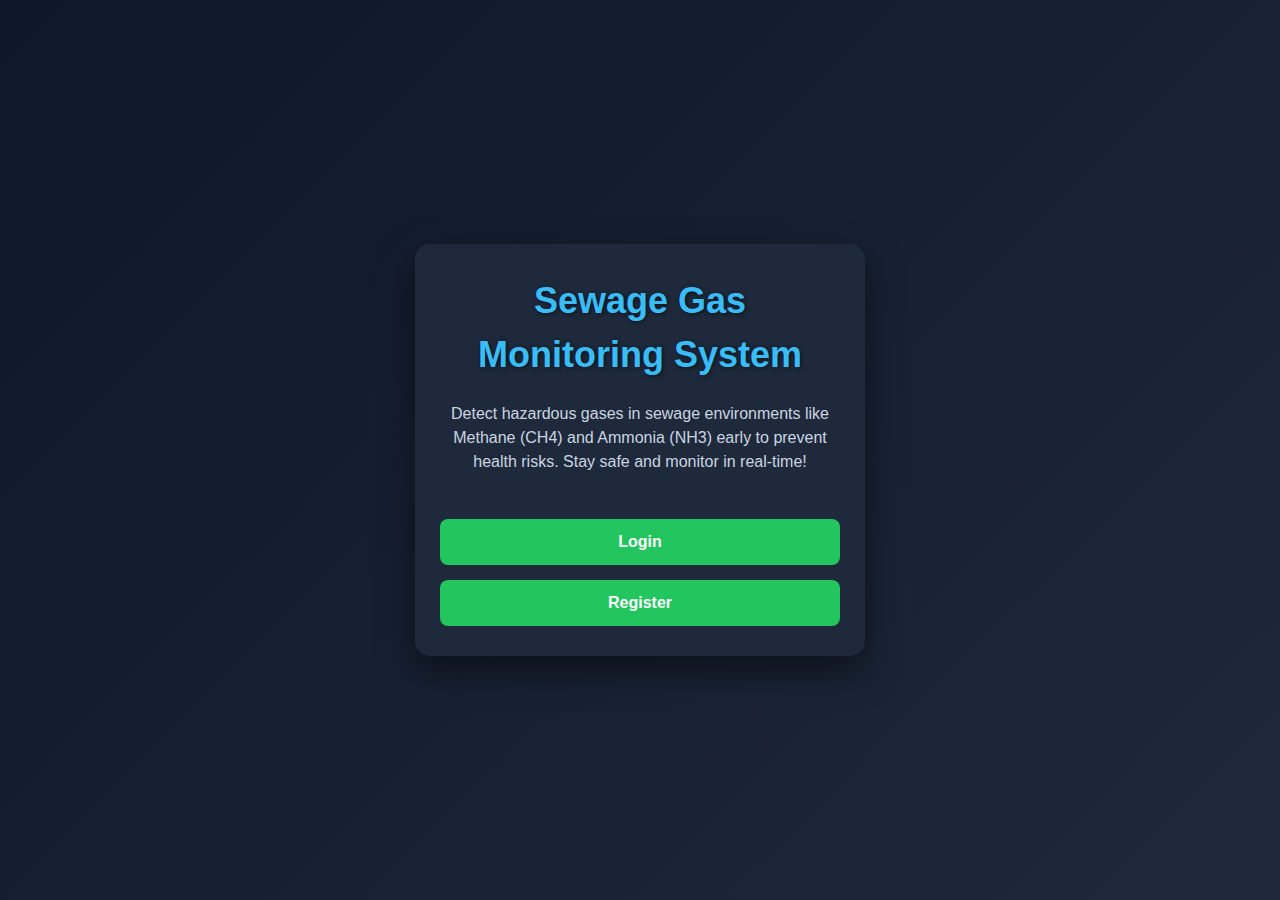
<file: index.html>
<!DOCTYPE html>
<html lang="en">
<head>
<meta charset="UTF-8">
<meta name="viewport" content="width=device-width, initial-scale=1.0">
<title>Sewage Gas Monitoring</title>
<link rel="stylesheet" href="style.css">
</head>

<body>
<div class="container">
  <div class="card landing-card">
    <h1>Sewage Gas Monitoring System</h1>
    <p class="desc">
      Detect hazardous gases in sewage environments like Methane (CH4) and Ammonia (NH3) early to prevent health risks.
      Stay safe and monitor in real-time!
    </p>

    <a href="index_login.html"><button>Login</button></a>
    <a href="register.html"><button>Register</button></a>
  </div>
</div>
</body>
</html>
</file>
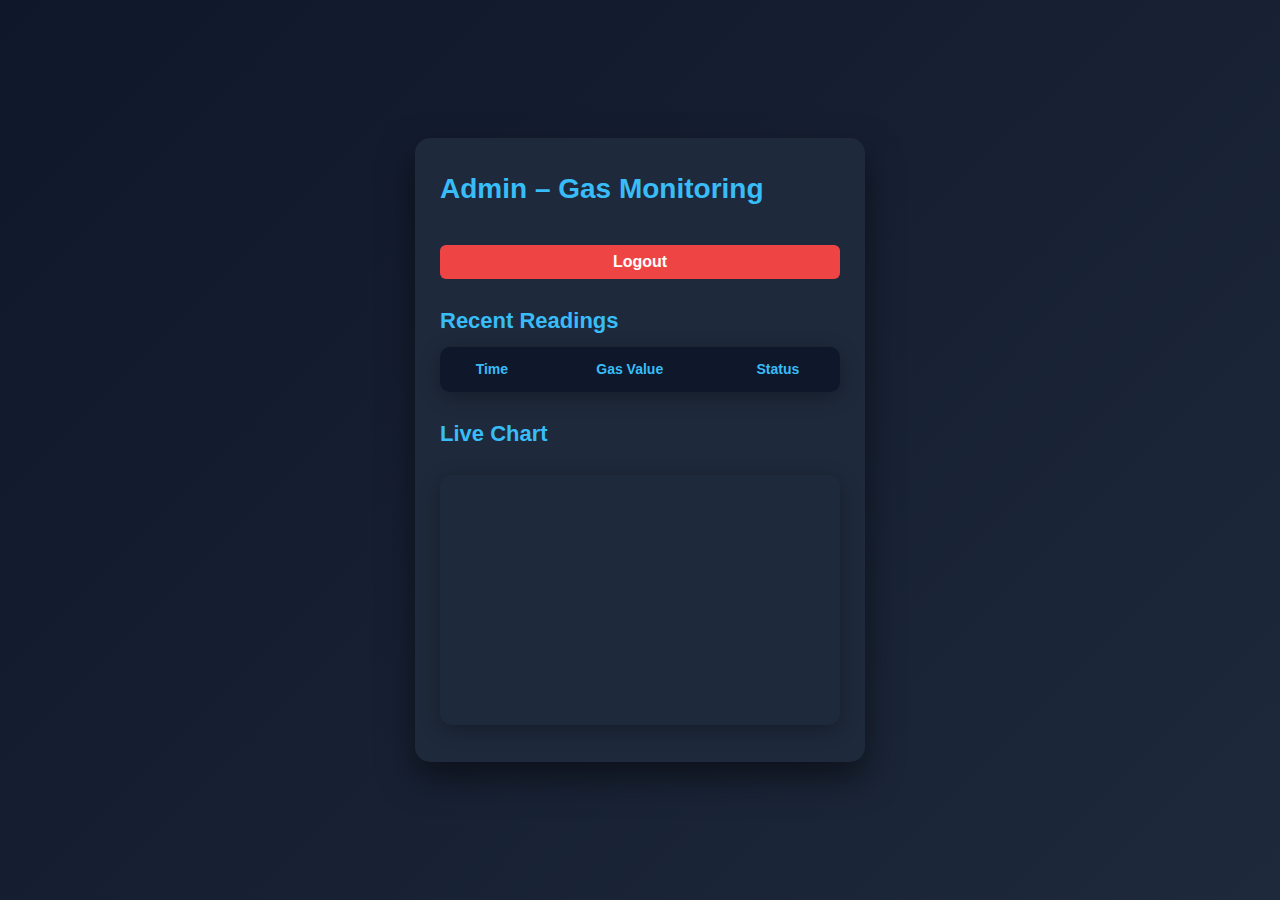
<file: admin.html>
<!DOCTYPE html>
<html lang="en">
<head>
<meta charset="UTF-8">
<meta name="viewport" content="width=device-width, initial-scale=1.0">
<title>Admin Dashboard</title>
<link rel="stylesheet" href="style.css">
</head>

<body>
<div class="container">
  <div class="card admin-card">

    <div class="top-bar">
      <h2>Admin – Gas Monitoring</h2>
      <button onclick="logout()">Logout</button>
    </div>

    <h3>Recent Readings</h3>
    <table>
      <thead>
        <tr>
          <th>Time</th>
          <th>Gas Value</th>
          <th>Status</th>
        </tr>
      </thead>
      <tbody id="tableBody"></tbody>
    </table>

    <h3>Live Chart</h3>
    <iframe
      src="https://thingspeak.com/channels/3202976/charts/1?dynamic=true&results=60"
      frameborder="0"></iframe>

  </div>
</div>

<script>
const CHANNEL_ID = "3202976"; // 🔴 change
const FIELD = "field1";

function loadTable() {
  fetch(`https://api.thingspeak.com/channels/${CHANNEL_ID}/feeds.json?results=10`)
    .then(res => res.json())
    .then(data => {
      let rows = "";
      data.feeds.forEach(f => {
        let val = f[FIELD];
        let status = val > 400 ? "Danger" : "Normal";
        rows += `
          <tr>
            <td>${new Date(f.created_at).toLocaleTimeString()}</td>
            <td>${val}</td>
            <td>${status}</td>
          </tr>`;
      });
      tableBody.innerHTML = rows;
    });
}

function logout() {
  window.location.href = "index_login.html";
}

loadTable();
setInterval(loadTable, 10000);
</script>
</body>
</html>
</file>
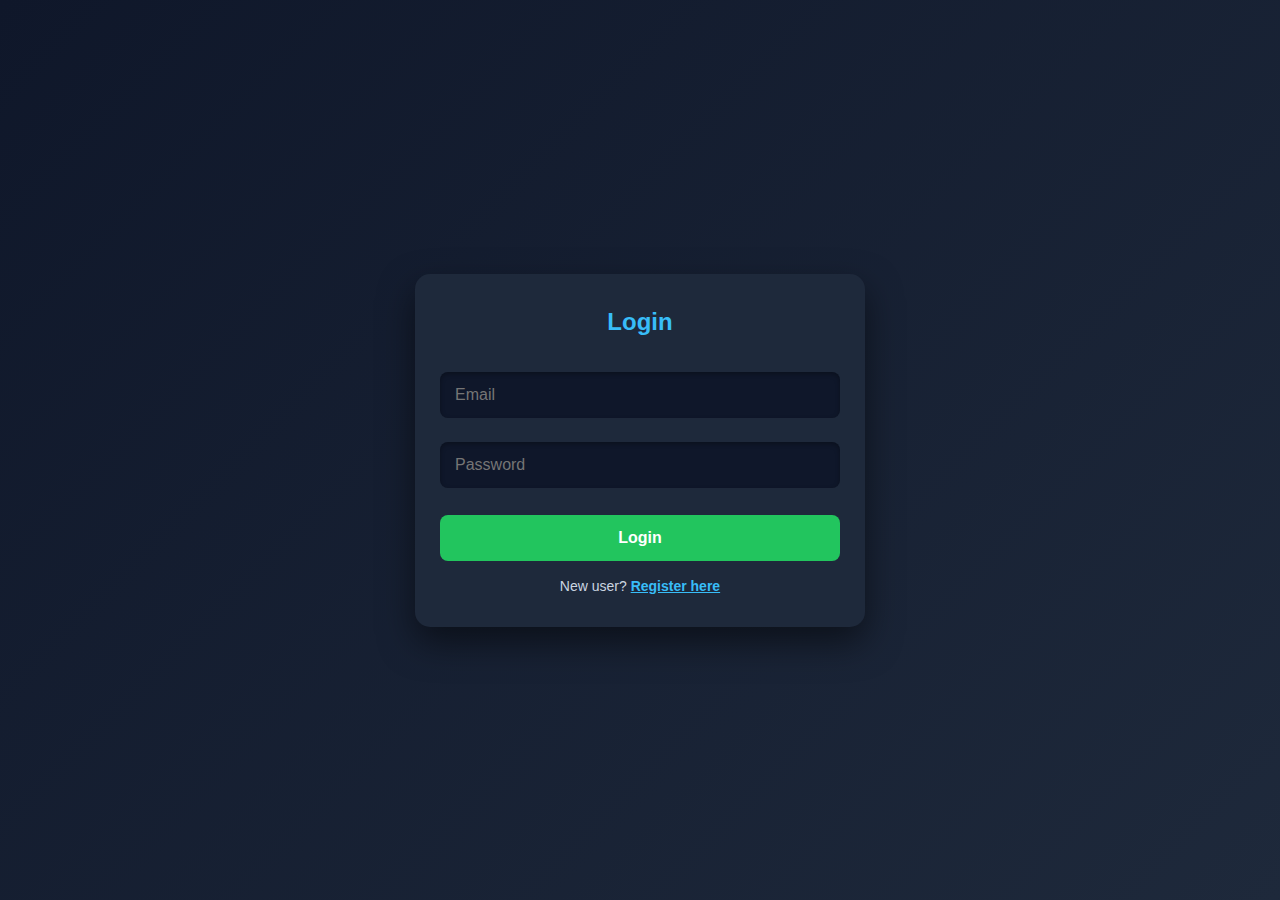
<file: index_login.html>
<!DOCTYPE html>
<html lang="en">
<head>
<meta charset="UTF-8">
<meta name="viewport" content="width=device-width, initial-scale=1.0">
<title>Login - Sewage Monitoring</title>
<link rel="stylesheet" href="style.css">
</head>

<body>
<div class="container">
  <div class="card">
    <h2>Login</h2>

    <input id="email" type="email" placeholder="Email" required>
    <input id="password" type="password" placeholder="Password" required>

    <button onclick="login()">Login</button>
    <p class="link">
      New user? <a href="register.html">Register here</a>
    </p>
  </div>
</div>

<script src="script.js"></script>
</body>
</html>
</file>
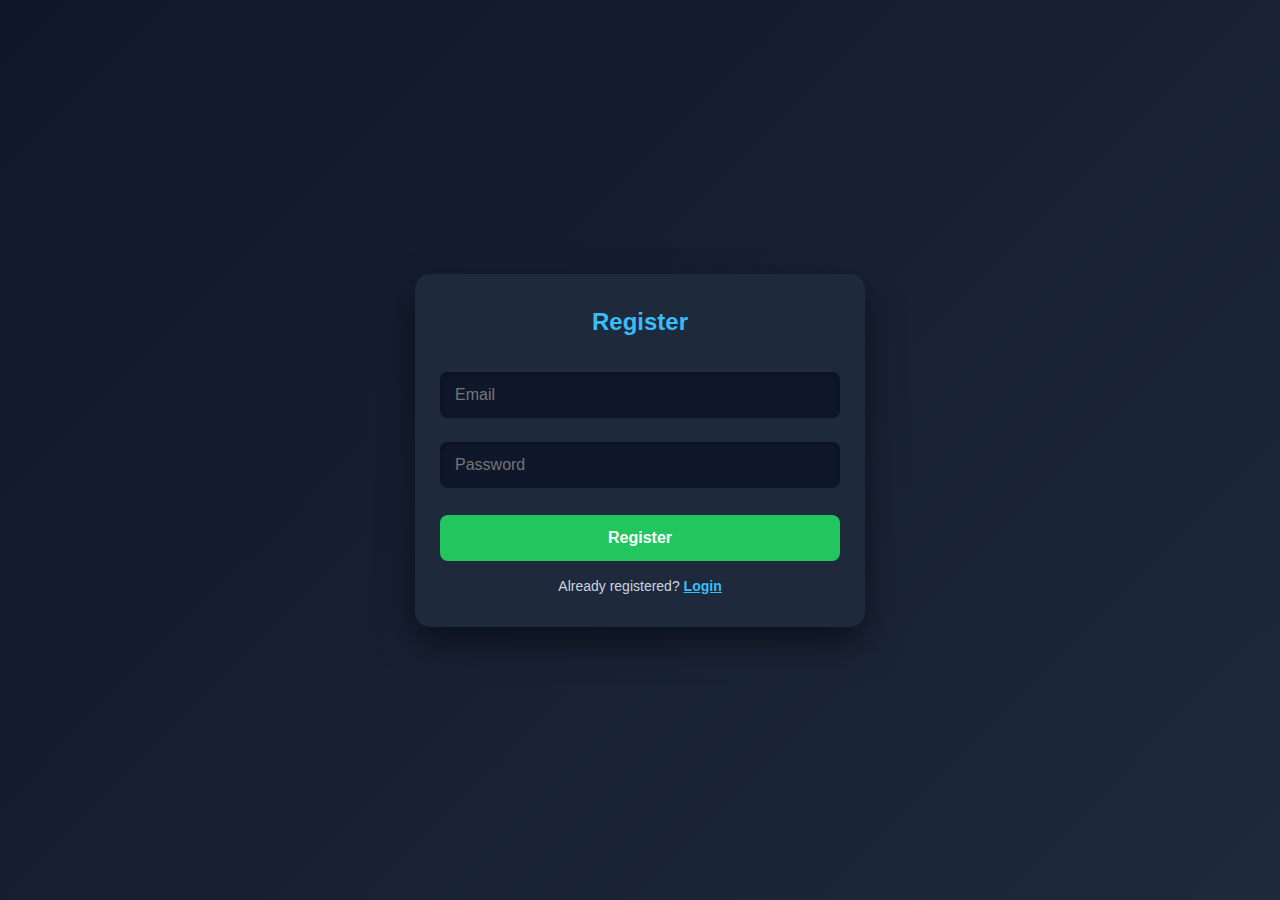
<file: register.html>
<!DOCTYPE html>
<html lang="en">
<head>
<meta charset="UTF-8">
<meta name="viewport" content="width=device-width, initial-scale=1.0">
<title>Register</title>
<link rel="stylesheet" href="style.css">
</head>

<body>
<div class="container">
  <div class="card">
    <h2>Register</h2>

    <input id="r_email" type="email" placeholder="Email" required>
    <input id="r_password" type="password" placeholder="Password" required>

    <button onclick="register()">Register</button>

    <p class="link">
      Already registered?
      <a href="index.html">Login</a>
    </p>
  </div>
</div>

<script src="script.js"></script>
</body>
</html>
</file>
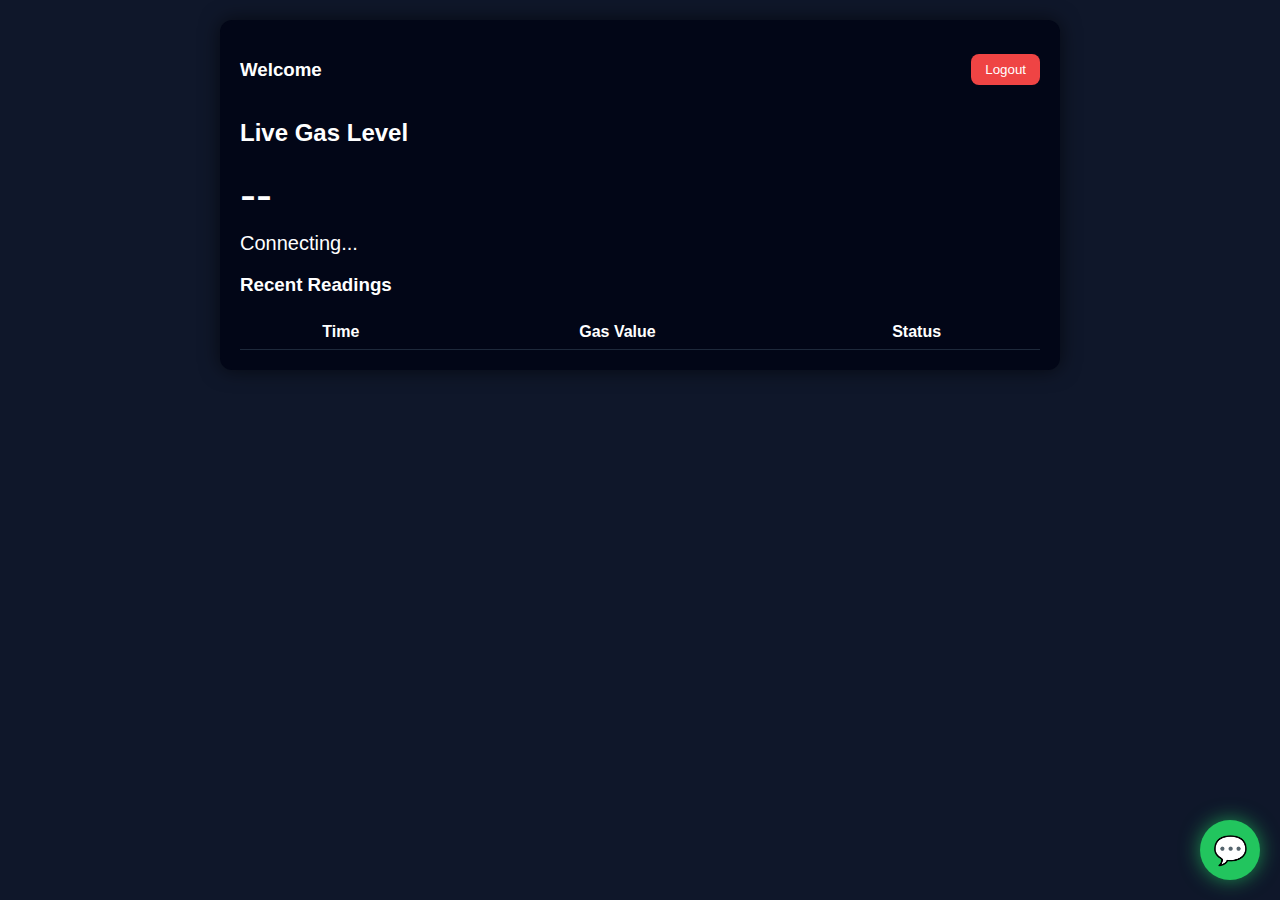
<file: user.html>
<!DOCTYPE html>
<html lang="en">
<head>
<meta charset="UTF-8">
<meta name="viewport" content="width=device-width, initial-scale=1.0">
<title>User Dashboard</title>

<style>
/* ===== Existing Dashboard Styles (minimal) ===== */
body {
  margin: 0;
  font-family: Arial, sans-serif;
  background: #0f172a;
  color: #fff;
}

.container {
  display: flex;
  justify-content: center;
  padding: 20px;
}

.card {
  background: #020617;
  border-radius: 12px;
  padding: 20px;
  width: 100%;
  max-width: 800px;
  box-shadow: 0 0 20px rgba(0,0,0,0.6);
}

.top-bar {
  display: flex;
  justify-content: space-between;
  align-items: center;
}

button {
  background: #ef4444;
  border: none;
  color: white;
  padding: 8px 14px;
  border-radius: 8px;
  cursor: pointer;
}

.value {
  font-size: 48px;
  margin: 10px 0;
}

.status {
  font-size: 20px;
}

table {
  width: 100%;
  border-collapse: collapse;
}

table th, table td {
  border-bottom: 1px solid #1e293b;
  padding: 8px;
  text-align: center;
}

/* ===== Chatbot Styles ===== */
.chatbot-toggle {
  position: fixed;
  bottom: 20px;
  right: 20px;
  background: #22c55e;
  color: #000;
  width: 60px;
  height: 60px;
  border-radius: 50%;
  font-size: 28px;
  display: flex;
  align-items: center;
  justify-content: center;
  cursor: pointer;
  box-shadow: 0 0 20px rgba(34,197,94,0.7);
  z-index: 1000;
}

.chatbot-toggle.hidden {
  display: none;
}

.chatbot-panel {
  position: fixed;
  bottom: 0;
  right: -350px;
  width: 350px;
  height: 100vh;
  background: #020617;
  display: flex;
  flex-direction: column;
  transition: right 0.3s ease;
  z-index: 999;
}

.chatbot-panel.active {
  right: 0;
}

.chat-header {
  padding: 15px;
  background: #22c55e;
  color: #000;
  font-weight: bold;
  text-align: center;
}

.chat-body {
  flex: 1;
  padding: 10px;
  overflow-y: auto;
}

.chat-message {
  margin-bottom: 10px;
  padding: 8px 12px;
  border-radius: 10px;
  max-width: 80%;
}

.user-msg {
  background: #2563eb;
  align-self: flex-end;
}

.bot-msg {
  background: #1e293b;
  align-self: flex-start;
}

.chat-input {
  display: flex;
  padding: 10px;
  border-top: 1px solid #1e293b;
}

.chat-input input {
  flex: 1;
  padding: 10px;
  border-radius: 8px;
  border: none;
  outline: none;
}

.chat-input button {
  margin-left: 8px;
  background: #22c55e;
  color: #000;
}

@media (max-width: 768px) {
  .container {
    padding: 10px;
  }

  .card {
    padding: 15px;
    border-radius: 10px;
  }

  .value {
    font-size: 36px;
  }

  .status {
    font-size: 16px;
  }

  table th, table td {
    font-size: 14px;
    padding: 6px;
  }

  /* Chatbot full screen on mobile */
  .chatbot-panel {
    width: 100%;
    height: 100vh;
    right: -100%;
  }

  .chatbot-panel.active {
    right: 0;
  }

  .chat-header {
    font-size: 16px;
  }

  .chat-input input {
    font-size: 14px;
  }

  .chatbot-toggle {
    width: 55px;
    height: 55px;
    font-size: 24px;
  }
}
}
</style>
</head>

<body>
<div class="container">
  <div class="card user-card">

    <div class="top-bar">
      <h3 id="username">User</h3>
      <button onclick="logout()">Logout</button>
    </div>

    <h2>Live Gas Level</h2>
    <div class="value" id="gasValue">--</div>
    <div class="status" id="status">Connecting...</div>

    <h3>Recent Readings</h3>
    <table>
      <thead>
        <tr>
          <th>Time</th>
          <th>Gas Value</th>
          <th>Status</th>
        </tr>
      </thead>
      <tbody id="userTable"></tbody>
    </table>
  </div>
</div>

<!-- Chatbot UI -->
<div class="chatbot-toggle" onclick="toggleChat()">💬</div>

<div class="chatbot-panel" id="chatPanel">
  <div class="chat-header">AI Safety Assistant <span style="float:right;cursor:pointer" onclick="toggleChat()">✖</span></div>
  <div class="chat-body" id="chatBody"></div>
  <div class="chat-input">
    <input type="text" id="chatInput" placeholder="Ask about gas safety...">
    <button onclick="sendMessage()">Send</button>
  </div>
</div>

<script>
/* ===== Dashboard Script ===== */
const CHANNEL_ID = "3202976";
const FIELD = "field1";
const username = localStorage.getItem("loggedUser");

document.getElementById("username").innerText =
  username ? `Welcome, ${username}` : "Welcome";

function fetchLive() {
  fetch(`https://api.thingspeak.com/channels/${CHANNEL_ID}/feeds/last.json`)
    .then(res => res.json())
    .then(data => {
      let gas = data[FIELD];
      gasValue.innerText = gas;

      if (gas > 400) {
        status.innerText = "⚠️ Dangerous Gas Level";
        status.style.color = "red";
      } else {
        status.innerText = "✅ Normal Air";
        status.style.color = "lime";
      }
    });
}

function fetchTable() {
  fetch(`https://api.thingspeak.com/channels/${CHANNEL_ID}/feeds.json?results=5`)
    .then(res => res.json())
    .then(data => {
      let rows = "";
      data.feeds.forEach(f => {
        let val = f[FIELD];
        let st = val > 400 ? "Danger" : "Normal";
        rows += `
          <tr>
            <td>${new Date(f.created_at).toLocaleTimeString()}</td>
            <td>${val}</td>
            <td>${st}</td>
          </tr>`;
      });
      userTable.innerHTML = rows;
    });
}

function logout() {
  localStorage.removeItem("loggedUser");
  window.location.href = "index_login.html";
}

fetchLive();
fetchTable();
setInterval(fetchLive, 5000);
setInterval(fetchTable, 10000);

/* ===== Chatbot Script (Mistral API) ===== */
const MISTRAL_API_KEY = "K087uG3z9dvoFnndXGKSu6UCXJ2Wwr59"; // 🔴 replace

function toggleChat() {
  const panel = document.getElementById("chatPanel");
  const toggle = document.querySelector(".chatbot-toggle");

  panel.classList.toggle("active");

  if (panel.classList.contains("active")) {
    toggle.classList.add("hidden");
  } else {
    toggle.classList.remove("hidden");
  }
}

async function sendMessage() {
  const input = document.getElementById("chatInput");
  const message = input.value.trim();
  if (!message) return;

  addMessage(message, 'user-msg');
  input.value = "";

  const response = await fetch("https://api.mistral.ai/v1/chat/completions", {
    method: "POST",
    headers: {
      "Content-Type": "application/json",
      "Authorization": `Bearer ${MISTRAL_API_KEY}`
    },
    body: JSON.stringify({
      model: "mistral-small",
      messages: [
        { role: "system", content: "You are a sewage gas safety assistant." },
        { role: "user", content: message }
      ]
    })
  });

  const data = await response.json();
  const reply = data.choices?.[0]?.message?.content || "No response";
  addMessage(reply, 'bot-msg');
}

function addMessage(text, cls) {
  const div = document.createElement("div");
  div.className = `chat-message ${cls}`;
  div.innerText = text;
  chatBody.appendChild(div);
  chatBody.scrollTop = chatBody.scrollHeight;
}
</script>
</body>
</html>
</file>
<file: style.css>
/* =========================
   GLOBAL STYLES
========================= */
* {
  box-sizing: border-box;
  font-family: 'Arial', sans-serif;
  margin: 0;
  padding: 0;
}

body {
  background: linear-gradient(135deg, #0f172a, #1e293b);
  color: #f8fafc;
  line-height: 1.5;
}

/* =========================
   CONTAINER & CARD
========================= */
.container {
  min-height: 100vh;
  display: flex;
  justify-content: center;
  align-items: center;
  padding: 20px;
}

.card {
  width: 100%;
  max-width: 450px;
  background: #1e293b;
  border-radius: 15px;
  padding: 30px 25px;
  box-shadow: 0 15px 35px rgba(0, 0, 0, 0.5);
  transition: transform 0.3s, box-shadow 0.3s;
}

.card:hover {
  transform: translateY(-5px);
  box-shadow: 0 25px 50px rgba(0, 0, 0, 0.6);
}

/* =========================
   LANDING PAGE
========================= */
.landing-card {
  text-align: center;
}

.landing-card h1 {
  font-size: 36px;
  color: #38bdf8;
  margin-bottom: 20px;
  text-shadow: 1px 1px 4px rgba(0,0,0,0.6);
}

.landing-card p.desc {
  margin-bottom: 30px;
  font-size: 16px;
  color: #cbd5e1;
}

/* =========================
   INPUTS & BUTTONS
========================= */
input {
  width: 100%;
  padding: 14px 15px;
  margin: 12px 0;
  border-radius: 8px;
  border: none;
  font-size: 16px;
  background: #0f172a;
  color: #f8fafc;
  box-shadow: inset 0 2px 5px rgba(0,0,0,0.3);
  transition: all 0.3s;
}

input:focus {
  outline: none;
  background: #1e293b;
  box-shadow: 0 0 5px #38bdf8;
}

button {
  width: 100%;
  padding: 14px;
  margin-top: 15px;
  border: none;
  border-radius: 8px;
  background: #22c55e;
  color: #fff;
  font-weight: bold;
  font-size: 16px;
  cursor: pointer;
  transition: all 0.3s;
}

button:hover {
  background: #16a34a;
  transform: translateY(-2px);
}

.link {
  margin-top: 15px;
  font-size: 14px;
  color: #cbd5e1;
  text-align: center;
}

.link a {
  color: #38bdf8;
  font-weight: bold;
}

/* =========================
   HEADINGS
========================= */
h2 {
  margin-bottom: 20px;
  color: #38bdf8;
  text-align: center;
}

/* =========================
   RESPONSIVE
========================= */
@media (max-width: 768px) {
  .card {
    padding: 25px 20px;
  }

  input, button {
    font-size: 15px;
  }
}

@media (max-width: 480px) {
  .card {
    padding: 20px 15px;
  }

  input, button {
    font-size: 14px;
  }
}
/* =========================
   ADMIN CARD
========================= */
.admin-card h2 {
  font-size: 28px;
  color: #38bdf8;
}

.admin-card h3 {
  font-size: 22px;
  color: #38bdf8;
  margin-top: 25px;
  margin-bottom: 10px;
}

/* =========================
   TABLE STYLES
========================= */
table {
  width: 100%;
  border-collapse: collapse;
  margin-top: 10px;
  font-size: 14px;
  border-radius: 10px;
  overflow: hidden;
  box-shadow: 0 5px 20px rgba(0,0,0,0.3);
}

th, td {
  padding: 12px 10px;
  text-align: center;
}

th {
  background: #0f172a;
  color: #38bdf8;
  font-weight: bold;
}

td {
  background: #1e293b;
  color: #cbd5e1;
}

tr:nth-child(even) td {
  background: #16202b;
}

tr:hover td {
  background: #334155;
  transition: background 0.3s;
}

/* =========================
   IFRAME / CHART
========================= */
iframe {
  width: 100%;
  height: 250px;
  border-radius: 12px;
  border: none;
  margin-top: 15px;
  box-shadow: 0 5px 20px rgba(0,0,0,0.3);
}

/* =========================
   TOP BAR
========================= */
.top-bar {
  display: flex;
  justify-content: space-between;
  align-items: center;
  margin-bottom: 20px;
}

.top-bar button {
  background: #ef4444;
  color: #fff;
  padding: 8px 15px;
  border: none;
  border-radius: 6px;
  cursor: pointer;
  font-weight: bold;
  transition: all 0.3s;
}

.top-bar button:hover {
  background: #b91c1c;
  transform: translateY(-2px);
}

/* =========================
   RESPONSIVE
========================= */
@media (max-width: 768px) {
  .admin-card h2 {
    font-size: 24px;
  }
  .admin-card h3 {
    font-size: 20px;
  }
  iframe {
    height: 300px;
  }
  table {
    font-size: 12px;
  }
}

@media (max-width: 480px) {
  .admin-card {
    padding: 20px 15px;
  }
  iframe {
    height: 250px;
  }
}
/* =========================
   USER CARD
========================= */
.user-card {
  width: 100%;
  max-width: 600px;
  background: #1e293b;
  border-radius: 15px;
  padding: 30px 25px;
  box-shadow: 0 15px 35px rgba(0,0,0,0.5);
  transition: transform 0.3s, box-shadow 0.3s;
}

.user-card:hover {
  transform: translateY(-5px);
  box-shadow: 0 25px 50px rgba(0,0,0,0.6);
}

/* =========================
   TOP BAR
========================= */
.top-bar {
  display: flex;
  justify-content: space-between;
  align-items: center;
  margin-bottom: 25px;
}

.top-bar h3 {
  font-size: 22px;
  color: #38bdf8;
}

.top-bar button {
  background: #ef4444;
  color: #fff;
  padding: 8px 15px;
  border: none;
  border-radius: 6px;
  cursor: pointer;
  font-weight: bold;
  transition: all 0.3s;
}

.top-bar button:hover {
  background: #b91c1c;
  transform: translateY(-2px);
}

/* =========================
   LIVE GAS VALUE
========================= */
.value {
  font-size: 48px;
  font-weight: bold;
  color: #22c55e;
  margin: 10px 0;
  text-align: center;
}

.status {
  font-size: 18px;
  text-align: center;
  margin-bottom: 25px;
}

/* =========================
   TABLE STYLES
========================= */
table {
  width: 100%;
  border-collapse: collapse;
  margin-top: 10px;
  font-size: 14px;
  border-radius: 10px;
  overflow: hidden;
  box-shadow: 0 5px 20px rgba(0,0,0,0.3);
}

th, td {
  padding: 12px 10px;
  text-align: center;
}

th {
  background: #0f172a;
  color: #38bdf8;
  font-weight: bold;
}

td {
  background: #1e293b;
  color: #cbd5e1;
}

tr:nth-child(even) td {
  background: #16202b;
}

tr:hover td {
  background: #334155;
  transition: background 0.3s;
}

/* =========================
   HEADINGS
========================= */
h2, h3 {
  color: #38bdf8;
}

/* =========================
   RESPONSIVE
========================= */
@media (max-width: 768px) {
  .user-card {
    padding: 25px 20px;
  }
  .value {
    font-size: 36px;
  }
  table {
    font-size: 12px;
  }
}

@media (max-width: 480px) {
  .user-card {
    padding: 20px 15px;
  }
  .value {
    font-size: 28px;
  }
}
/* =========================
   TOP BAR FIX
========================= */
.top-bar {
  display: flex;
  justify-content: space-between;
  align-items: center;
  flex-wrap: wrap; /* allows wrapping on small screens */
  margin-bottom: 25px;
}

.top-bar h3 {
  font-size: 18px;
  color: #38bdf8;
  word-break: break-word; /* ensures long emails wrap */
  margin-bottom: 5px; /* small spacing for wrap */
}

.top-bar button {
  background: #ef4444;
  color: #fff;
  padding: 8px 20px; /* slightly wider for readability */
  border: none;
  border-radius: 6px;
  cursor: pointer;
  font-weight: bold;
  transition: all 0.3s;
}

.top-bar button:hover {
  background: #b91c1c;
  transform: translateY(-2px);
}
</file>
